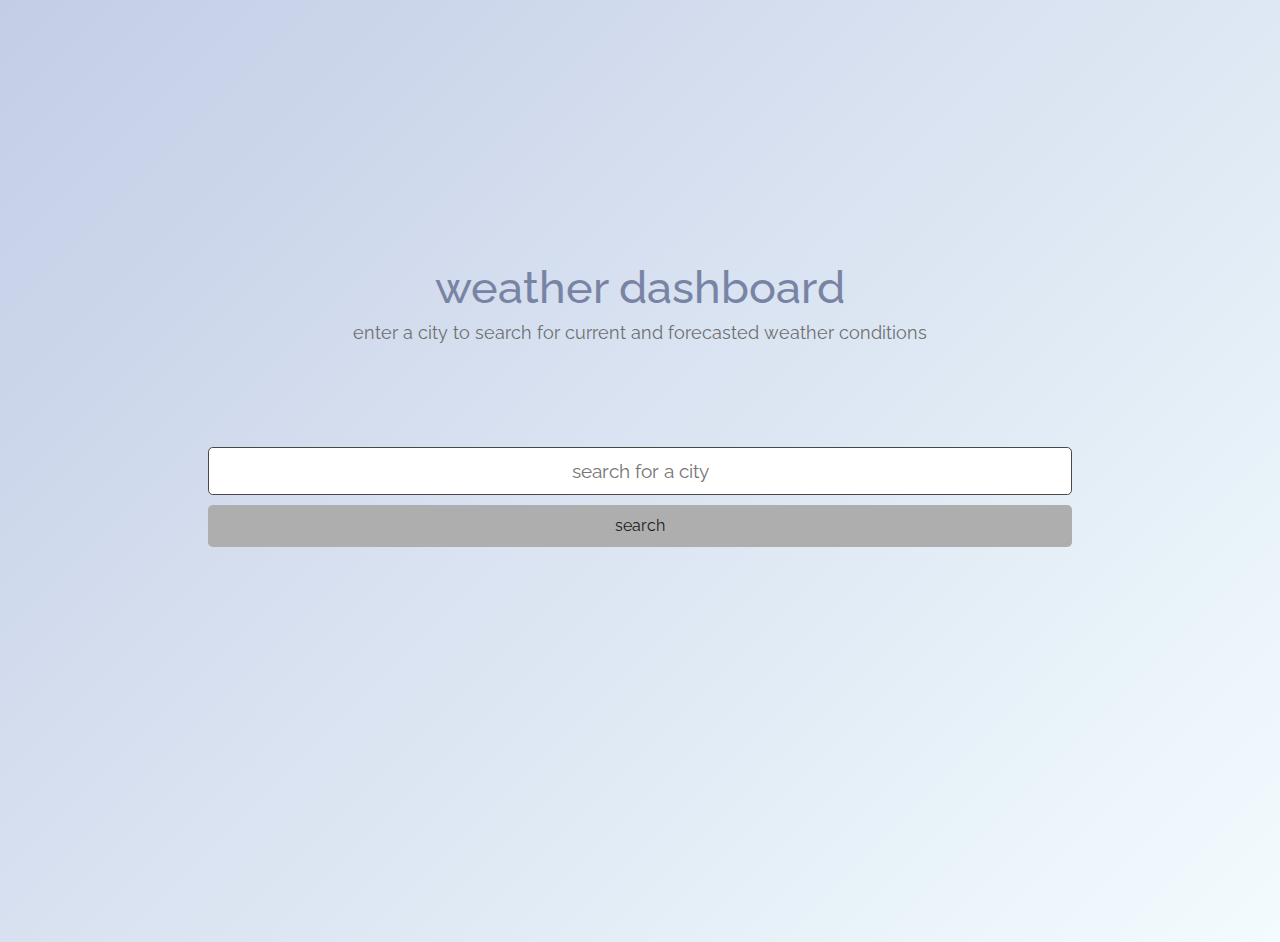
<file: index.html>
<!DOCTYPE html>
<html lang="en">

  <head>
    <meta charset="UTF-8">
    <meta http-equiv="X-UA-Compatible" content="IE=edge">
    <meta name="viewport" content="width=device-width, initial-scale=1.0">
    <link rel="stylesheet" href="https://cdnjs.cloudflare.com/ajax/libs/twitter-bootstrap/4.5.0/css/bootstrap.min.css">
    <link rel="preconnect" href="https://fonts.googleapis.com">
<link rel="preconnect" href="https://fonts.gstatic.com" crossorigin>
<link href="https://fonts.googleapis.com/css2?family=Montserrat:wght@300&family=Raleway:wght@100;400;500&display=swap" rel="stylesheet">
<link rel="stylesheet" href="./jass.css">     
<link rel="stylesheet" href="./style.css">
    <title>weather dashboard</title>
</head>

<body>
  <!-- <header class="navbar justify-content-center"> -->
    <h1 class="text-center">weather dashboard</h1>
    <p class="land"> enter a city to search for current and forecasted weather conditions</p>
<!-- </header> -->
  <div class="flex-row align-center justify-center min-100-vh">
    <div class="col-12 col-md-9 flex-column align-center p-5">
      <!-- <h1 class="text-primary">weather dashboard</h1> -->
      <form id="search-form" class="form w-100">
        <input id="search-input" class="form-input w-100 text-center" type="text" placeholder="search for a city">
        <button class="btn btn-block">search</button>
      </form>
    </div>
  </div>


  <script src="./script.js"></script>
</body>

</html>
</file>
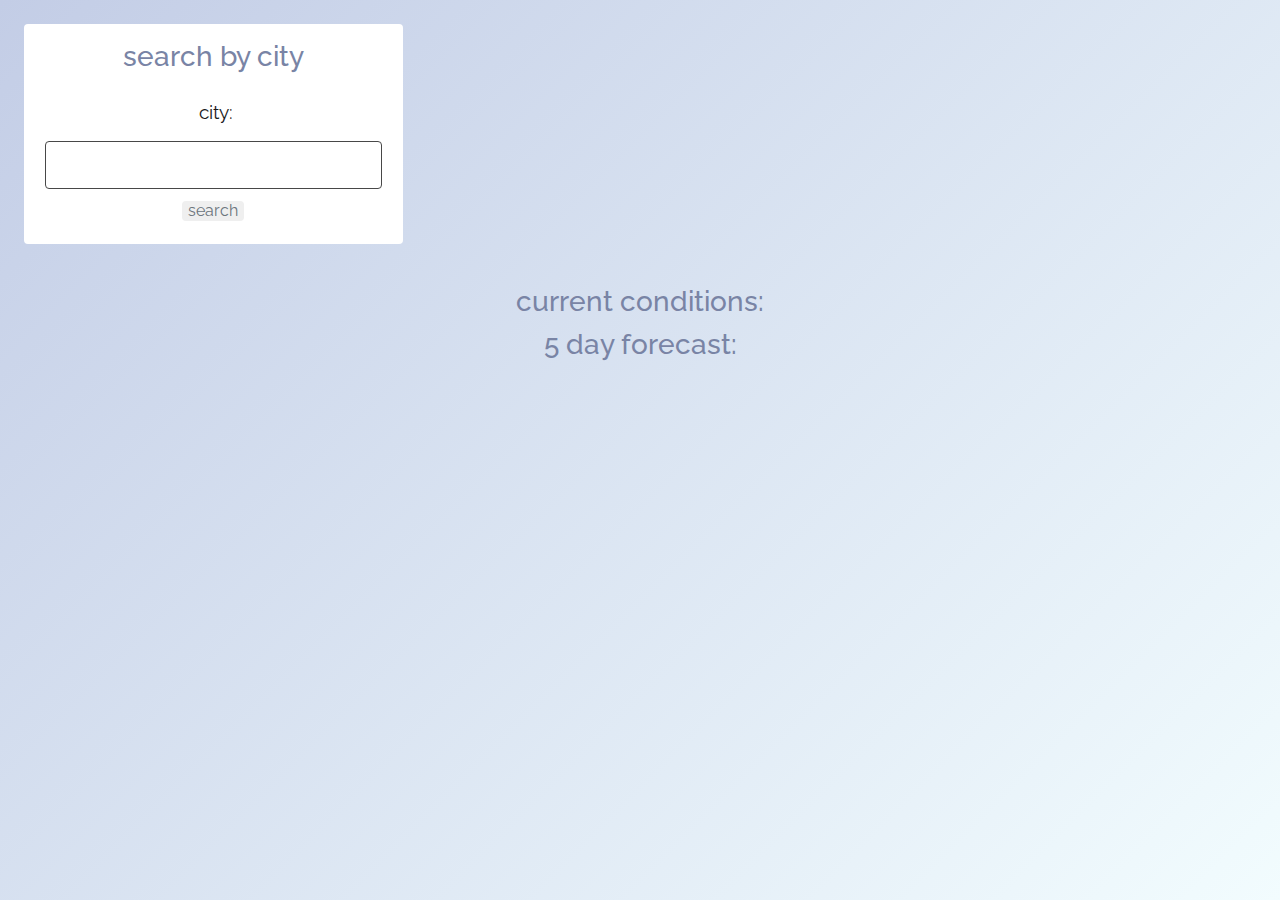
<file: search-res.html>
<!DOCTYPE html>
<html lang="en">
<head>
    <meta charset="UTF-8">
    <meta http-equiv="X-UA-Compatible" content="IE=edge">
    <meta name="viewport" content="width=device-width, initial-scale=1.0">
    <link rel="stylesheet" href="https://cdnjs.cloudflare.com/ajax/libs/twitter-bootstrap/4.5.0/css/bootstrap.min.css">
    <link rel="preconnect" href="https://fonts.googleapis.com">
<link rel="preconnect" href="https://fonts.gstatic.com" crossorigin>
<link href="https://fonts.googleapis.com/css2?family=Montserrat:wght@300&family=Raleway:wght@100;400;500&display=swap" rel="stylesheet">
<link rel="stylesheet" href="./jass.css">     
<link rel="stylesheet" href="./style.css">
    <title>weather dashboard</title>
</head>
<body>
    <!-- <header class="navbar navbar-light justify-content-center">
        <h1 class="navbar-brand text-light mb-0">weather dashboard</h1>
    </header> -->
    <main class="flex-row justify-space-between">
    <div class="col-12 col-md-4 p-4">
      <div class="card">
        <h3>search by city</h3>
        <form id="user-form" class="card-body">
          <label class="form-label">city:</label>
          <input id="city-input" type="text" class="form-input rounded"/>
          <button type="submit" class="btn-outline-secondary rounded ml-1 mx-2">search</button>
        </form>
      </div>
      </div>
      <!-- <div class="col-12 col-md-4 p-4 ">
        <div class="card">
          <h3 class="card-header">saved cities</h3>
          <div id="saved-cities" class="card-body"></div>
        </div>
      </div> -->
     
      <div class="container">
        <div>
        <div>
          <h3 class= "subtitle">current conditions:</h2>
          <div id="current-container" class="list-group"></div>
        </div>
    <div class="row"></div>
          <h3 class= "subtitle">5 day forecast:</h2>
          <div id="forecast-container" class="row list-group"></div>
        </div>
      
      </div>
    </div>




    </main>
<script type="text/javascript" src="./search-res.js"> </script>
</body>

</html>
</file>
<file: style.css>
:root {
  --background-purple: rgb(157, 162, 221);
  --color-dark: rgb(111, 111, 111);
  --color-grey: #9db5c1;
}

* {
  font-family: "Montserrat", sans-serif;
  font-family: "Raleway", sans-serif;
  text-align: center;
  

}
body {
  background: linear-gradient(135deg, #c3cde6 0%, #f2fcfe 100%);
  /* border-color: var(--color-dark); */
}
h1{
  /* background-color: var(--background-purple); */
position: absolute;
top: 260px;
width: 100vw;
  height: 10vh;
  font-size: 5vh;
  color: #7984a5;
}
.land{
  position:relative;
  top: 320px;
  color: var(--color-dark);
}
h3{
  color: #7984a5;
}

.hidden {
  display: none;
}

input,
button {
  /* border-width: 1.5px; */
  border: none;
}

.card {
  padding: 15px;
  /* margin: 20px; */
  border: none;
  /* background-color: #e7eae1; */
}
</file>
<file: jass.css>
/*! normalize.css v8.0.1 | MIT License | github.com/necolas/normalize.css */
/* Document
   ========================================================================== */
/**
 * 1. Correct the line height in all browsers.
 * 2. Prevent adjustments of font size after orientation changes in iOS.
 */
 html {
    line-height: 1.15;
    /* 1 */
    -webkit-text-size-adjust: 100%;
    /* 2 */
  }
  
  /* Sections
     ========================================================================== */
  /**
   * Remove the margin in all browsers.
   */
  body {
    margin: 0;
  }
  
  /**
   * Render the `main` element consistently in IE.
   */
  main {
    display: block;
  }
  
  /**
   * Correct the font size and margin on `h1` elements within `section` and
   * `article` contexts in Chrome, Firefox, and Safari.
   */
  h1 {
    font-size: 2em;
    margin: 0.67em 0;
  }
  
  /* Grouping content
     ========================================================================== */
  /**
   * 1. Add the correct box sizing in Firefox.
   * 2. Show the overflow in Edge and IE.
   */
  hr {
    box-sizing: content-box;
    /* 1 */
    height: 0;
    /* 1 */
    overflow: visible;
    /* 2 */
  }
  
  /**
   * 1. Correct the inheritance and scaling of font size in all browsers.
   * 2. Correct the odd `em` font sizing in all browsers.
   */
  pre {
    font-family: monospace, monospace;
    /* 1 */
    font-size: 1em;
    /* 2 */
  }
  
  /* Text-level semantics
     ========================================================================== */
  /**
   * Remove the gray background on active links in IE 10.
   */
  a {
    background-color: transparent;
  }
  
  /**
   * 1. Remove the bottom border in Chrome 57-
   * 2. Add the correct text decoration in Chrome, Edge, IE, Opera, and Safari.
   */
  abbr[title] {
    border-bottom: none;
    /* 1 */
    text-decoration: underline;
    /* 2 */
    text-decoration: underline dotted;
    /* 2 */
  }
  
  /**
   * Add the correct font weight in Chrome, Edge, and Safari.
   */
  b,
  strong {
    font-weight: bolder;
  }
  
  /**
   * 1. Correct the inheritance and scaling of font size in all browsers.
   * 2. Correct the odd `em` font sizing in all browsers.
   */
  code,
  kbd,
  samp {
    font-family: monospace, monospace;
    /* 1 */
    font-size: 1em;
    /* 2 */
  }
  
  /**
   * Add the correct font size in all browsers.
   */
  small {
    font-size: 80%;
  }
  
  /**
   * Prevent `sub` and `sup` elements from affecting the line height in
   * all browsers.
   */
  sub,
  sup {
    font-size: 75%;
    line-height: 0;
    position: relative;
    vertical-align: baseline;
  }
  
  sub {
    bottom: -0.25em;
  }
  
  sup {
    top: -0.5em;
  }
  
  /* Embedded content
     ========================================================================== */
  /**
   * Remove the border on images inside links in IE 10.
   */
  img {
    border-style: none;
  }
  
  /* Forms
     ========================================================================== */
  /**
   * 1. Change the font styles in all browsers.
   * 2. Remove the margin in Firefox and Safari.
   */
  button,
  input,
  optgroup,
  select,
  textarea {
    font-family: inherit;
    /* 1 */
    font-size: 100%;
    /* 1 */
    line-height: 1.15;
    /* 1 */
    margin: 0;
    /* 2 */
  }
  
  /**
   * Show the overflow in IE.
   * 1. Show the overflow in Edge.
   */
  button,
  input {
    /* 1 */
    overflow: visible;
  }
  
  /**
   * Remove the inheritance of text transform in Edge, Firefox, and IE.
   * 1. Remove the inheritance of text transform in Firefox.
   */
  button,
  select {
    /* 1 */
    text-transform: none;
  }
  
  /**
   * Correct the inability to style clickable types in iOS and Safari.
   */
  button,
  [type='button'],
  [type='reset'],
  [type='submit'] {
    -webkit-appearance: button;
  }
  
  /**
   * Remove the inner border and padding in Firefox.
   */
  button::-moz-focus-inner,
  [type='button']::-moz-focus-inner,
  [type='reset']::-moz-focus-inner,
  [type='submit']::-moz-focus-inner {
    border-style: none;
    padding: 0;
  }
  
  /**
   * Restore the focus styles unset by the previous rule.
   */
  button:-moz-focusring,
  [type='button']:-moz-focusring,
  [type='reset']:-moz-focusring,
  [type='submit']:-moz-focusring {
    outline: 1px dotted ButtonText;
  }
  
  /**
   * Correct the padding in Firefox.
   */
  fieldset {
    padding: 0.35em 0.75em 0.625em;
  }
  
  /**
   * 1. Correct the text wrapping in Edge and IE.
   * 2. Correct the color inheritance from `fieldset` elements in IE.
   * 3. Remove the padding so developers are not caught out when they zero out
   *    `fieldset` elements in all browsers.
   */
  legend {
    box-sizing: border-box;
    /* 1 */
    color: inherit;
    /* 2 */
    display: table;
    /* 1 */
    max-width: 100%;
    /* 1 */
    padding: 0;
    /* 3 */
    white-space: normal;
    /* 1 */
  }
  
  /**
   * Add the correct vertical alignment in Chrome, Firefox, and Opera.
   */
  progress {
    vertical-align: baseline;
  }
  
  /**
   * Remove the default vertical scrollbar in IE 10+.
   */
  textarea {
    overflow: auto;
  }
  
  /**
   * 1. Add the correct box sizing in IE 10.
   * 2. Remove the padding in IE 10.
   */
  [type='checkbox'],
  [type='radio'] {
    box-sizing: border-box;
    /* 1 */
    padding: 0;
    /* 2 */
  }
  
  /**
   * Correct the cursor style of increment and decrement buttons in Chrome.
   */
  [type='number']::-webkit-inner-spin-button,
  [type='number']::-webkit-outer-spin-button {
    height: auto;
  }
  
  /**
   * 1. Correct the odd appearance in Chrome and Safari.
   * 2. Correct the outline style in Safari.
   */
  [type='search'] {
    -webkit-appearance: textfield;
    /* 1 */
    outline-offset: -2px;
    /* 2 */
  }
  
  /**
   * Remove the inner padding in Chrome and Safari on macOS.
   */
  [type='search']::-webkit-search-decoration {
    -webkit-appearance: none;
  }
  
  /**
   * 1. Correct the inability to style clickable types in iOS and Safari.
   * 2. Change font properties to `inherit` in Safari.
   */
  ::-webkit-file-upload-button {
    -webkit-appearance: button;
    /* 1 */
    font: inherit;
    /* 2 */
  }
  
  /* Interactive
     ========================================================================== */
  /*
   * Add the correct display in Edge, IE 10+, and Firefox.
   */
  details {
    display: block;
  }
  
  /*
   * Add the correct display in all browsers.
   */
  summary {
    display: list-item;
  }
  
  /* Misc
     ========================================================================== */
  /**
   * Add the correct display in IE 10+.
   */
  template {
    display: none;
  }
  
  /**
   * Add the correct display in IE 10.
   */
  [hidden] {
    display: none;
  }
  
  /* 
  =================
  END NORMALIZE CSS
  =================
  */
  *,
  *::before,
  *::after {
    box-sizing: border-box;
  }
  
  html,
  body {
    min-height: 100%;
  }
  
  body {
    margin: 0;
    padding: 0;
    font-family: -apple-system, BlinkMacSystemFont, 'Segoe UI', Roboto, Helvetica, Arial, sans-serif, 'Apple Color Emoji', 'Segoe UI Emoji', 'Segoe UI Symbol';
    font-size: 16px;
    color: #1a1a1a;
  }
  
  h1,
  h2,
  h3,
  h4,
  h5,
  h6 {
    margin: 0 0 0.5rem;
    line-height: 1.25;
  }
  
  h1 {
    font-size: 2.25rem;
  }
  
  h2 {
    font-size: 2rem;
  }
  
  h3 {
    font-size: 1.75rem;
  }
  
  h4 {
    font-size: 1.5rem;
  }
  
  h5 {
    font-size: 1.25rem;
  }
  
  h6 {
    font-size: 1rem;
  }
  
  p {
    font-size: 1.1rem;
    margin: 0 0 1rem;
    line-height: 1.5;
  }
  
  ul,
  ol,
  dl {
    margin-top: 0;
    margin-bottom: 1rem;
  }
  
  label {
    display: inline-block;
  }
  
  input,
  select,
  textarea,
  button {
    margin: 0;
  }
  
  a {
    color: #1b89bc;
    text-decoration: none;
  }
  
  a:hover {
    color: #065b83;
    text-decoration: underline;
  }
  
  /* HEIGHT / WIDTH UTILS */
  .w-100 {
    width: 100%;
  }
  
  .w-75 {
    width: 75%;
  }
  
  .w-50 {
    width: 50%;
  }
  
  .w-25 {
    width: 25%;
  }
  
  .min-100-vh {
    min-height: 100vh;
  }
  
  .min-100-vw {
    min-width: 100vw;
  }
  
  /* MARGIN/PADDING UTILS */
  /* Margin - all sides */
  .m-0 {
    margin: 0;
  }
  
  .m-1 {
    margin: 0.375rem;
  }
  
  .m-2 {
    margin: 0.625rem;
  }
  
  .m-3 {
    margin: 1rem;
  }
  
  .m-4 {
    margin: 1.375rem;
  }
  
  .m-5 {
    margin: 1.625rem;
  }
  
  .m-auto {
    margin: auto;
  }
  
  /* Margin-bottom */
  .mb-0 {
    margin-bottom: 0;
  }
  
  .mb-1 {
    margin-bottom: 0.375rem;
  }
  
  .mb-2 {
    margin-bottom: 0.625rem;
  }
  
  .mb-3 {
    margin-bottom: 1rem;
  }
  
  .mb-4 {
    margin-bottom: 1.375rem;
  }
  
  .mb-5 {
    margin-bottom: 1.625rem;
  }
  
  .mb-auto {
    margin-bottom: auto;
  }
  
  /* Margin-top */
  .mt-0 {
    margin-top: 0;
  }
  
  .mt-1 {
    margin-top: 0.375rem;
  }
  
  .mt-2 {
    margin-top: 0.625rem;
  }
  
  .mt-3 {
    margin-top: 1rem;
  }
  
  .mt-4 {
    margin-top: 1.375rem;
  }
  
  .mt-5 {
    margin-top: 1.625rem;
  }
  
  .mt-auto {
    margin-top: auto;
  }
  
  /* Margin-right */
  .mr-0 {
    margin-right: 0;
  }
  
  .mr-1 {
    margin-right: 0.375rem;
  }
  
  .mr-2 {
    margin-right: 0.625rem;
  }
  
  .mr-3 {
    margin-right: 1rem;
  }
  
  .mr-4 {
    margin-right: 1.375rem;
  }
  
  .mr-5 {
    margin-right: 1.625rem;
  }
  
  .mr-auto {
    margin-right: auto;
  }
  
  /* Margin-left */
  .ml-0 {
    margin-left: 0;
  }
  
  .ml-1 {
    margin-left: 0.375rem;
  }
  
  .ml-2 {
    margin-left: 0.625rem;
  }
  
  .ml-3 {
    margin-left: 1rem;
  }
  
  .ml-4 {
    margin-left: 1.375rem;
  }
  
  .ml-5 {
    margin-left: 1.625rem;
  }
  
  .ml-auto {
    margin-left: auto;
  }
  
  /* Margin - x axis */
  .mx-0 {
    margin-right: 0;
    margin-left: 0;
  }
  
  .mx-1 {
    margin-right: 0.375rem;
    margin-left: 0.375rem;
  }
  
  .mx-2 {
    margin-right: 0.625rem;
    margin-left: 0.625rem;
  }
  
  .mx-3 {
    margin-right: 1rem;
    margin-left: 1rem;
  }
  
  .mx-4 {
    margin-right: 1.375rem;
    margin-left: 1.375rem;
  }
  
  .mx-5 {
    margin-right: 1.625rem;
    margin-left: 1.625rem;
  }
  
  .mx-auto {
    margin-right: auto;
    margin-left: auto;
  }
  
  /* Margin - y axis */
  .my-0 {
    margin-top: 0;
    margin-bottom: 0;
  }
  
  .my-1 {
    margin-top: 0.375rem;
    margin-bottom: 0.375rem;
  }
  
  .my-2 {
    margin-top: 0.625rem;
    margin-bottom: 0.625rem;
  }
  
  .my-3 {
    margin-top: 1rem;
    margin-bottom: 1rem;
  }
  
  .my-4 {
    margin-top: 1.375rem;
    margin-bottom: 1.375rem;
  }
  
  .my-5 {
    margin-top: 1.625rem;
    margin-bottom: 1.625rem;
  }
  
  .my-auto {
    margin-top: auto;
    margin-bottom: auto;
  }
  
  /* Padding - all sides */
  .p-0 {
    padding: 0;
  }
  
  .p-1 {
    padding: 0.375rem;
  }
  
  .p-2 {
    padding: 0.625rem;
  }
  
  .p-3 {
    padding: 1rem;
  }
  
  .p-4 {
    padding: 1.375rem;
  }
  
  .p-5 {
    padding: 1.625rem;
  }
  
  /* padding-bottom */
  .pb-0 {
    padding-bottom: 0;
  }
  
  .pb-1 {
    padding-bottom: 0.375rem;
  }
  
  .pb-2 {
    padding-bottom: 0.625rem;
  }
  
  .pb-3 {
    padding-bottom: 1rem;
  }
  
  .pb-4 {
    padding-bottom: 1.375rem;
  }
  
  .pb-5 {
    padding-bottom: 1.625rem;
  }
  
  /* padding-top */
  .pt-0 {
    padding-top: 0;
  }
  
  .pt-1 {
    padding-top: 0.375rem;
  }
  
  .pt-2 {
    padding-top: 0.625rem;
  }
  
  .pt-3 {
    padding-top: 1rem;
  }
  
  .pt-4 {
    padding-top: 1.375rem;
  }
  
  .pt-5 {
    padding-top: 1.625rem;
  }
  
  /* padding-right */
  .pr-0 {
    padding-right: 0;
  }
  
  .pr-1 {
    padding-right: 0.375rem;
  }
  
  .pr-2 {
    padding-right: 0.625rem;
  }
  
  .pr-3 {
    padding-right: 1rem;
  }
  
  .pr-4 {
    padding-right: 1.375rem;
  }
  
  .pr-5 {
    padding-right: 1.625rem;
  }
  
  /* padding-left */
  .pl-0 {
    padding-left: 0;
  }
  
  .pl-1 {
    padding-left: 0.375rem;
  }
  
  .pl-2 {
    padding-left: 0.625rem;
  }
  
  .pl-3 {
    padding-left: 1rem;
  }
  
  .pl-4 {
    padding-left: 1.375rem;
  }
  
  .pl-5 {
    padding-left: 1.625rem;
  }
  
  /* padding - x axis */
  .px-0 {
    padding-right: 0;
    padding-left: 0;
  }
  
  .px-1 {
    padding-right: 0.375rem;
    padding-left: 0.375rem;
  }
  
  .px-2 {
    padding-right: 0.625rem;
    padding-left: 0.625rem;
  }
  
  .px-3 {
    padding-right: 1rem;
    padding-left: 1rem;
  }
  
  .px-4 {
    padding-right: 1.375rem;
    padding-left: 1.375rem;
  }
  
  .px-5 {
    padding-right: 1.625rem;
    padding-left: 1.625rem;
  }
  
  /* Padding - y axis */
  .py-0 {
    padding-top: 0;
    padding-bottom: 0;
  }
  
  .py-1 {
    padding-top: 0.375rem;
    padding-bottom: 0.375rem;
  }
  
  .py-2 {
    padding-top: 0.625rem;
    padding-bottom: 0.625rem;
  }
  
  .py-3 {
    padding-top: 1rem;
    padding-bottom: 1rem;
  }
  
  .py-4 {
    padding-top: 1.375rem;
    padding-bottom: 1.375rem;
  }
  
  .py-5 {
    padding-top: 1.625rem;
    padding-bottom: 1.625rem;
  }
  
  .text-uppercase {
    text-transform: uppercase !important;
  }
  
  .text-lowercase {
    text-transform: lowercase !important;
  }
  
  .text-center {
    text-align: center !important;
  }
  
  .text-justify {
    text-align: justify !important;
  }
  
  .text-right {
    text-align: right !important;
  }
  
  .text-primary {
    color: #2d3e50 !important;
  }
  
  .text-info {
    color: #1bbc9b !important;
  }
  
  .text-danger {
    color: #e64c66 !important;
  }
  
  .text-default {
    color: #aeaeae !important;
  }
  
  .text-light {
    color: #d9e9e8 !important;
  }
  
  .text-dark {
    color: #1a1a1a !important;
  }
  
  .text-white {
    color: #ffffff !important;
  }
  
  .text-black {
    color: #000000 !important;
  }
  
  .text-link {
    color: #1b89bc !important;
  }
  
  /* BACKGROUND UTILS */
  .bg-primary {
    background-color: #2d3e50 !important;
  }
  
  .bg-info {
    background-color: #1bbc9b !important;
  }
  
  .bg-danger {
    background-color: #e64c66 !important;
  }
  
  .bg-light {
    background-color: #d9e9e8 !important;
  }
  
  .bg-dark {
    background-color: #1a1a1a !important;
  }
  
  .bg-white {
    background-color: #ffffff !important;
  }
  
  .bg-black {
    background-color: #000000 !important;
  }
  
  .bg-link {
    background-color: #1b89bc !important;
  }
  
  /* DISPLAY */
  .display-none {
    display: none !important;
  }
  
  .display-block {
    display: block !important;
  }
  
  .display-inline-block {
    display: inline-block !important;
  }
  
  .display-inline {
    display: inline !important;
  }
  
  .display-flex {
    display: flex !important;
  }
  
  .btn {
    text-align: center;
    display: inline-block;
    padding: 0.5rem 1.2rem;
    margin: 0;
    text-decoration: none;
    font-size: 1rem;
    border-radius: 0.3rem;
    border: 1px solid transparent;
    outline: none;
    color: #1a1a1a;
    background-color: #aeaeae;
    transition: color 0.2s ease-in-out, background-color 0.2s ease-in-out;
  }
  
  .btn:hover {
    background-color: #cecece;
  }
  
  .btn.btn-squared {
    border-radius: 0;
  }
  
  .btn.btn-sm {
    font-size: 0.85rem;
    padding: 0.3rem 0.9rem;
  }
  
  .btn.btn-lg {
    font-size: 1.25rem;
    padding: 0.8rem 1.4rem;
  }
  
  .btn.btn-block {
    width: 100%;
    display: block;
    text-align: center;
  }
  
  .btn.btn-primary {
    background-color: #2d3e50;
    color: #d9e9e8;
  }
  
  .btn.btn-primary:hover {
    background-color: #57779a;
  }
  
  .btn.btn-danger {
    background-color: #e64c66;
    color: #ffffff;
  }
  
  .btn.btn-danger:hover {
    background-color: #ee8294;
  }
  
  .btn.btn-info {
    background-color: #1bbc9b;
    color: #ffffff;
  }
  
  .btn.btn-info:hover {
    background-color: #31e1bd;
  }
  
  .btn.btn-light {
    background-color: #d9e9e8;
    color: #1a1a1a;
  }
  
  .btn.btn-light:hover {
    background-color: #84b8b4;
  }
  
  .btn.btn-dark {
    background-color: #1a1a1a;
    color: #d9e9e8;
  }
  
  .btn.btn-dark:hover {
    background-color: #5f5f5f;
  }
  
  .btn.btn-white {
    background-color: #ffffff;
    color: #1a1a1a;
  }
  
  .btn.btn-white:hover {
    background-color: #cccccc;
  }
  
  .btn.btn-black {
    background-color: #000000;
    color: #ffffff;
  }
  
  .btn.btn-black:hover {
    background-color: #666666;
  }
  
  .btn.btn-link {
    background-color: #1b89bc;
    color: #ffffff;
  }
  
  .btn.btn-link:hover {
    background-color: #31a9e1;
  }
  
  .card {
    border: 1px solid #1a1a1a;
    margin-bottom: 1rem;
  }
  
  .card .card-header {
    padding: 0.375rem;
    background-color: #2d3e50;
    color: #d9e9e8;
  }
  
  .card .card-body {
    padding: 0.375rem;
  }
  
  .card .card-footer {
    border-top: 1px solid #1a1a1a;
    padding: 0.375rem;
  }
  
  .card.card-rounded {
    border-radius: 0.3rem;
  }
  
  .card.card-rounded .card-header {
    border-radius: calc(0.18rem - 1px) calc(0.18rem - 1px) 0 0;
  }
  
  form {
    width: 100%;
  }
  
  form .form-group {
    display: block;
    width: 100%;
    margin: 0.625rem 0;
  }
  
  form .form-input,
  form .form-textarea {
    display: block;
  }
  
  form select {
    -webkit-appearance: none;
    -moz-appearance: none;
    background-image: url("data:image/svg+xml;utf8,<svg fill='black' height='24' viewBox='0 0 24 24' width='24' xmlns='http://www.w3.org/2000/svg'><path d='M7 10l5 5 5-5z'/><path d='M0 0h24v24H0z' fill='none'/></svg>");
    background-repeat: no-repeat;
    background-position-x: 98%;
    background-position-y: 50%;
  }
  
  form label,
  form .form-label {
    display: inline-block;
    font-size: 1.2rem;
    margin: 0.625rem 0 0.25rem 0.3rem;
  }
  
  form .form-input {
    width: 100%;
    padding: 0.75rem;
    color: #1a1a1a;
    background-color: #ffffff;
    margin: 0.625rem 0;
    font-size: 1.2rem;
    border: 1px solid #484848;
    border-radius: 0.3rem;
  }
  
  form .form-input.form-input-squared {
    border-radius: 0;
  }
  
  form [type='checkbox'],
  form [type='radio'] {
    display: inline-block;
  }
  
  label form [type='checkbox'], label
  form [type='radio'] {
    display: inline-block;
  }
  
  .container {
    width: 85%;
    max-width: 1200px;
    margin-left: auto;
    margin-right: auto;
  }
  
  .container.container-fluid {
    width: 92%;
  }
  
  /* FLEX CONTENT */
  .flex-row {
    display: flex;
    flex-direction: row;
    flex-wrap: wrap;
  }
  
  .flex-column {
    display: flex;
    flex-direction: column;
    flex-wrap: wrap;
  }
  
  .flex-wrap {
    flex-wrap: wrap;
  }
  
  .flex-no-wrap {
    flex-wrap: nowrap;
  }
  
  .justify-space-between {
    justify-content: space-between;
  }
  
  .justify-space-around {
    justify-content: space-around;
  }
  
  .justify-flex-start {
    justify-content: flex-start;
  }
  
  .justify-flex-end {
    justify-content: flex-end;
  }
  
  .justify-center {
    justify-content: center;
  }
  
  .align-start {
    align-items: flex-start;
  }
  
  .align-stretch {
    align-items: stretch;
  }
  
  .align-end {
    align-items: flex-end;
  }
  
  .align-center {
    align-items: center;
  }
  
  .align-content-start {
    align-content: flex-start;
  }
  
  .align-content-stretch {
    align-content: stretch;
  }
  
  .align-content-end {
    align-content: flex-end;
  }
  
  .align-content-center {
    align-content: center;
  }
  
  .row {
    display: flex;
    flex-wrap: wrap;
    flex-direction: row;
    margin-left: -15px;
    margin-right: -15px;
  }
  
  [class*='col-'] {
    position: relative;
    width: 100%;
    padding-right: 15px;
    padding-left: 15px;
  }
  
  .col-auto {
    flex-grow: 1;
    flex-basis: 0;
  }
  
  .col-1 {
    flex: 0 0 8.33333%;
    max-width: 8.33333%;
  }
  
  .col-2 {
    flex: 0 0 16.66667%;
    max-width: 16.66667%;
  }
  
  .col-3 {
    flex: 0 0 25%;
    max-width: 25%;
  }
  
  .col-4 {
    flex: 0 0 33.33333%;
    max-width: 33.33333%;
  }
  
  .col-5 {
    flex: 0 0 41.66667%;
    max-width: 41.66667%;
  }
  
  .col-6 {
    flex: 0 0 50%;
    max-width: 50%;
  }
  
  .col-7 {
    flex: 0 0 58.33333%;
    max-width: 58.33333%;
  }
  
  .col-8 {
    flex: 0 0 66.66667%;
    max-width: 66.66667%;
  }
  
  .col-9 {
    flex: 0 0 75%;
    max-width: 75%;
  }
  
  .col-10 {
    flex: 0 0 83.33333%;
    max-width: 83.33333%;
  }
  
  .col-11 {
    flex: 0 0 91.66667%;
    max-width: 91.66667%;
  }
  
  .col-12 {
    flex: 0 0 100%;
    max-width: 100%;
  }
  
  /* col-sm */
  @media screen and (min-width: 640px) {
    .col-sm-auto {
      flex-grow: 1;
      flex-basis: 0;
    }
    .col-sm-1 {
      flex: 0 0 8.33333%;
      max-width: 8.33333%;
    }
    .col-sm-2 {
      flex: 0 0 16.66667%;
      max-width: 16.66667%;
    }
    .col-sm-3 {
      flex: 0 0 25%;
      max-width: 25%;
    }
    .col-sm-4 {
      flex: 0 0 33.33333%;
      max-width: 33.33333%;
    }
    .col-sm-5 {
      flex: 0 0 41.66667%;
      max-width: 41.66667%;
    }
    .col-sm-6 {
      flex: 0 0 50%;
      max-width: 50%;
    }
    .col-sm-7 {
      flex: 0 0 58.33333%;
      max-width: 58.33333%;
    }
    .col-sm-8 {
      flex: 0 0 66.66667%;
      max-width: 66.66667%;
    }
    .col-sm-9 {
      flex: 0 0 75%;
      max-width: 75%;
    }
    .col-sm-10 {
      flex: 0 0 83.33333%;
      max-width: 83.33333%;
    }
    .col-sm-11 {
      flex: 0 0 91.66667%;
      max-width: 91.66667%;
    }
    .col-sm-12 {
      flex: 0 0 100%;
      max-width: 100%;
    }
    .justify-space-between-sm {
      justify-content: space-between;
    }
    .justify-space-around-sm {
      justify-content: space-around;
    }
    .justify-flex-start-sm {
      justify-content: flex-start;
    }
    .justify-flex-end-sm {
      justify-content: flex-end;
    }
    .justify-center-sm {
      justify-content: center;
    }
    .align-start-sm {
      align-items: flex-start;
    }
    .align-stretch-sm {
      align-items: stretch;
    }
    .align-end-sm {
      align-items: flex-end;
    }
    .align-center-sm {
      align-items: center;
    }
    .align-content-start-sm {
      align-content: flex-start;
    }
    .align-content-stretch-sm {
      align-content: stretch;
    }
    .align-content-end-sm {
      align-content: flex-end;
    }
    .align-content-center-sm {
      align-content: center;
    }
  }
  
  /* col-md */
  @media screen and (min-width: 768px) {
    .col-md-auto {
      flex-grow: 1;
      flex-basis: 0;
    }
    .col-md-1 {
      flex: 0 0 8.33333%;
      max-width: 8.33333%;
    }
    .col-md-2 {
      flex: 0 0 16.66667%;
      max-width: 16.66667%;
    }
    .col-md-3 {
      flex: 0 0 25%;
      max-width: 25%;
    }
    .col-md-4 {
      flex: 0 0 33.33333%;
      max-width: 33.33333%;
    }
    .col-md-5 {
      flex: 0 0 41.66667%;
      max-width: 41.66667%;
    }
    .col-md-6 {
      flex: 0 0 50%;
      max-width: 50%;
    }
    .col-md-7 {
      flex: 0 0 58.33333%;
      max-width: 58.33333%;
    }
    .col-md-8 {
      flex: 0 0 66.66667%;
      max-width: 66.66667%;
    }
    .col-md-9 {
      flex: 0 0 75%;
      max-width: 75%;
    }
    .col-md-10 {
      flex: 0 0 83.33333%;
      max-width: 83.33333%;
    }
    .col-md-11 {
      flex: 0 0 91.66667%;
      max-width: 91.66667%;
    }
    .col-md-12 {
      flex: 0 0 100%;
      max-width: 100%;
    }
    .justify-space-between-md {
      justify-content: space-between;
    }
    .justify-space-around-md {
      justify-content: space-around;
    }
    .justify-flex-start-md {
      justify-content: flex-start;
    }
    .justify-flex-end-md {
      justify-content: flex-end;
    }
    .justify-center-md {
      justify-content: center;
    }
    .align-start-md {
      align-items: flex-start;
    }
    .align-stretch-md {
      align-items: stretch;
    }
    .align-end-md {
      align-items: flex-end;
    }
    .align-center-md {
      align-items: center;
    }
    .align-content-start-md {
      align-content: flex-start;
    }
    .align-content-stretch-md {
      align-content: stretch;
    }
    .align-content-end-md {
      align-content: flex-end;
    }
    .align-content-center-md {
      align-content: center;
    }
  }
  
  /* col-lg */
  @media screen and (min-width: 992px) {
    .col-md-auto {
      flex-grow: 1;
      flex-basis: 0;
    }
    .col-lg-1 {
      flex: 0 0 8.33333%;
      max-width: 8.33333%;
    }
    .col-lg-2 {
      flex: 0 0 16.66667%;
      max-width: 16.66667%;
    }
    .col-lg-3 {
      flex: 0 0 25%;
      max-width: 25%;
    }
    .col-lg-4 {
      flex: 0 0 33.33333%;
      max-width: 33.33333%;
    }
    .col-lg-5 {
      flex: 0 0 41.66667%;
      max-width: 41.66667%;
    }
    .col-lg-6 {
      flex: 0 0 50%;
      max-width: 50%;
    }
    .col-lg-7 {
      flex: 0 0 58.33333%;
      max-width: 58.33333%;
    }
    .col-lg-8 {
      flex: 0 0 66.66667%;
      max-width: 66.66667%;
    }
    .col-lg-9 {
      flex: 0 0 75%;
      max-width: 75%;
    }
    .col-lg-10 {
      flex: 0 0 83.33333%;
      max-width: 83.33333%;
    }
    .col-lg-11 {
      flex: 0 0 91.66667%;
      max-width: 91.66667%;
    }
    .col-lg-12 {
      flex: 0 0 100%;
      max-width: 100%;
    }
    .justify-space-between-lg {
      justify-content: space-between;
    }
    .justify-space-around-lg {
      justify-content: space-around;
    }
    .justify-flex-start-lg {
      justify-content: flex-start;
    }
    .justify-flex-end-lg {
      justify-content: flex-end;
    }
    .justify-center-lg {
      justify-content: center;
    }
    .align-start-lg {
      align-items: flex-start;
    }
    .align-stretch-lg {
      align-items: stretch;
    }
    .align-end-lg {
      align-items: flex-end;
    }
    .align-center-lg {
      align-items: center;
    }
    .align-content-start-lg {
      align-content: flex-start;
    }
    .align-content-stretch-lg {
      align-content: stretch;
    }
    .align-content-end-lg {
      align-content: flex-end;
    }
    .align-content-center-lg {
      align-content: center;
    }
  }
  
  /* col-xl */
  @media screen and (min-width: 1200px) {
    .col-xl-1 {
      flex: 0 0 8.33333%;
      max-width: 8.33333%;
    }
    .col-xl-2 {
      flex: 0 0 16.66667%;
      max-width: 16.66667%;
    }
    .col-xl-3 {
      flex: 0 0 25%;
      max-width: 25%;
    }
    .col-xl-4 {
      flex: 0 0 33.33333%;
      max-width: 33.33333%;
    }
    .col-xl-5 {
      flex: 0 0 41.66667%;
      max-width: 41.66667%;
    }
    .col-xl-6 {
      flex: 0 0 50%;
      max-width: 50%;
    }
    .col-xl-7 {
      flex: 0 0 58.33333%;
      max-width: 58.33333%;
    }
    .col-xl-8 {
      flex: 0 0 66.66667%;
      max-width: 66.66667%;
    }
    .col-xl-9 {
      flex: 0 0 75%;
      max-width: 75%;
    }
    .col-xl-10 {
      flex: 0 0 83.33333%;
      max-width: 83.33333%;
    }
    .col-xl-11 {
      flex: 0 0 100%;
      max-width: 100%;
    }
    .col-xl-12 {
      flex: 0 0 100%;
      max-width: 100%;
    }
    .justify-space-between-xl {
      justify-content: space-between;
    }
    .justify-space-around-xl {
      justify-content: space-around;
    }
    .justify-flex-start-xl {
      justify-content: flex-start;
    }
    .justify-flex-end-xl {
      justify-content: flex-end;
    }
    .justify-center-xl {
      justify-content: center;
    }
    .align-start-xl {
      align-items: flex-start;
    }
    .align-stretch-xl {
      align-items: stretch;
    }
    .align-end-xl {
      align-items: flex-end;
    }
    .align-center-xl {
      align-items: center;
    }
    .align-content-start-xl {
      align-content: flex-start;
    }
    .align-content-stretch-xl {
      align-content: stretch;
    }
    .align-content-end-xl {
      align-content: flex-end;
    }
    .align-content-center-xl {
      align-content: center;
    }
  }
</file>
